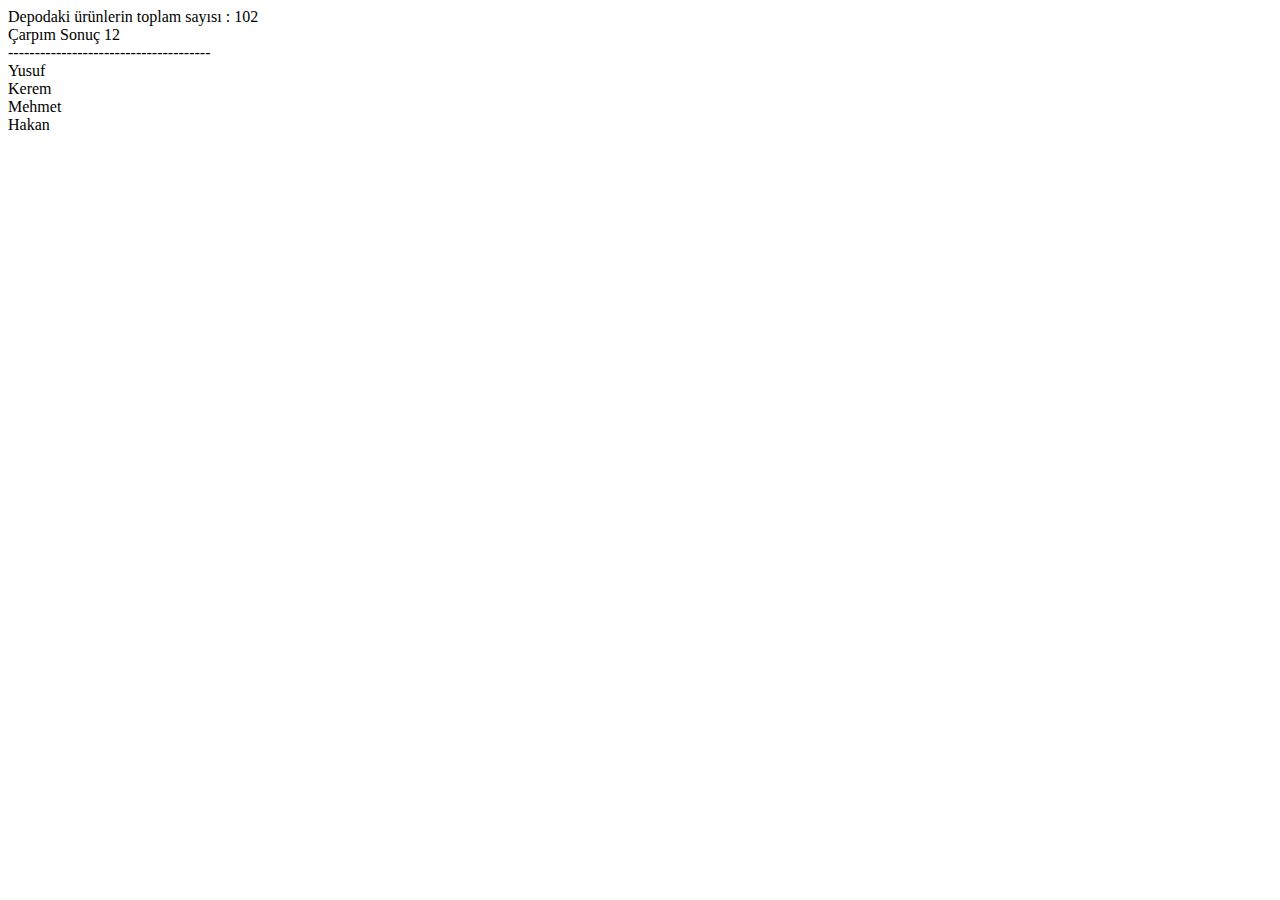
<file: ders-1/index.html>
<!DOCTYPE html>
<html lang="en">
  <head>
    <meta charset="UTF-8" />
    <meta name="viewport" content="width=device-width, initial-scale=1.0" />
    <title>5_uzman_çocuk_js_ders-1</title>
  </head>
  <body>
    <!-- * Js Bağlantı -->
    <script src="./main.js"></script>
  </body>
</html>
</file>
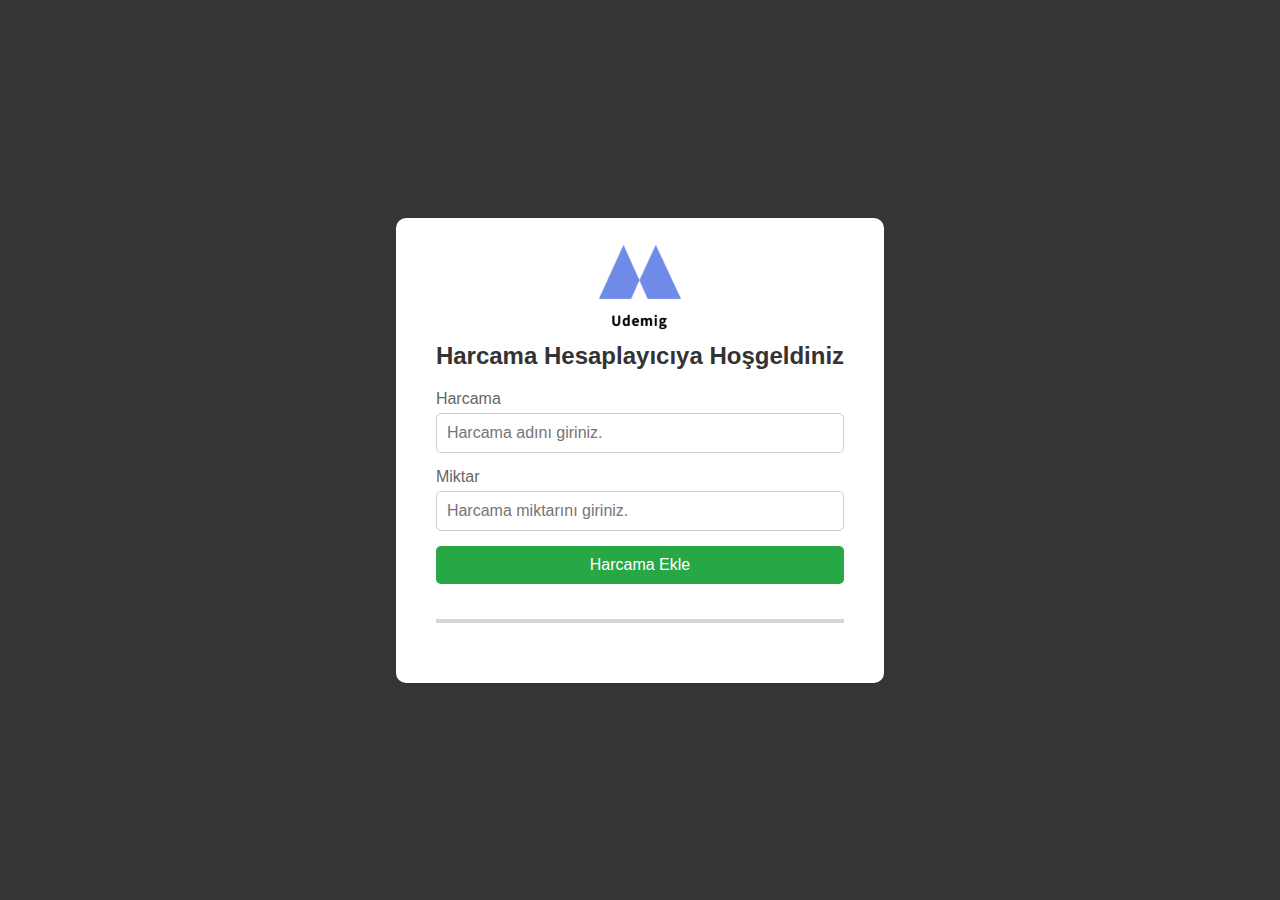
<file: projeler/expense_calculator/index.html>
<!DOCTYPE html>
<html lang="en">
  <head>
    <meta charset="UTF-8" />
    <meta name="viewport" content="width=device-width, initial-scale=1.0" />
    <title>Expense Calculator</title>
    <!-- * Fav icon -->
    <link rel="shortcut icon" href="./images/Udemig.png" type="image/x-icon" />
    <!-- * Css Link -->
    <link rel="stylesheet" href="style.css" />
  </head>
  <body>
    <!-- Container -->
    <div class="container">
      <!-- logo -->
      <div class="logo">
        <img src="./images/Udemig.png" alt="" />
      </div>
      <!-- title -->
      <h1>Harcama Hesaplayıcıya Hoşgeldiniz</h1>
      <!-- form -->
      <form id="expense-form">
        <!-- İnput -->
        <div class="input-container">
          <label for="expense-name">Harcama</label>
          <input
            type="text"
            id="expense-name"
            placeholder="Harcama adını giriniz."
          />
        </div>
        <!-- İnput -->
        <div class="input-container">
          <label for="expense-amount">Miktar</label>
          <input
            type="number"
            id="expense-amount"
            placeholder="Harcama miktarını giriniz."
          />
        </div>
        <button type="submit">Harcama Ekle</button>
      </form>
      <!-- Toplam Harcama -->
      <div class="total-amount-container">
        <span class="total-amount"></span>
      </div>
      <!-- Ayıraç -->
      <div class="line"></div>

      <!-- Harcama Listesi -->
      <div id="expense">
        <!-- <div class="expense-item">
          <h2>Harcama Adı</h2>
          <h3>50TL</h3>
          <img src="./images/trash.png" alt="" />
        </div>
        <div class="expense-item">
          <h2>Harcama Adı</h2>
          <h3>50TL</h3>
          <img src="./images/trash.png" alt="" />
        </div>
        <div class="expense-item">
          <h2>Harcama Adı</h2>
          <h3>50TL</h3>
          <img src="./images/trash.png" alt="" />
        </div> -->
      </div>
    </div>
    <!-- * Js Bağlantı -->
    <script src="./main.js"></script>
  </body>
</html>
</file>
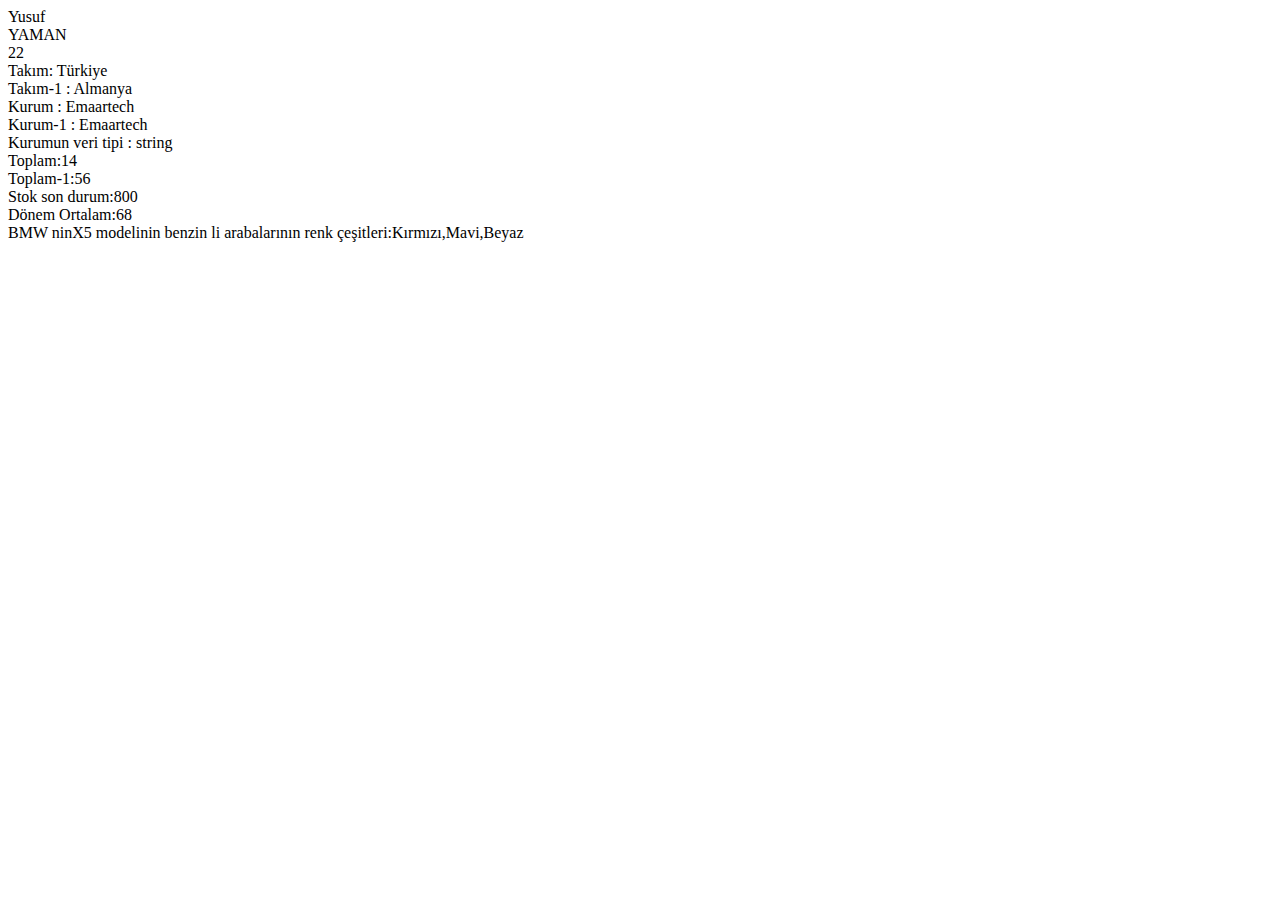
<file: telafi_dersleri/telafi-ders-1/index.html>
<!DOCTYPE html>
<html lang="en">
  <head>
    <meta charset="UTF-8" />
    <meta name="viewport" content="width=device-width, initial-scale=1.0" />
    <title>Telafi-Ders-1</title>
  </head>
  <body>
    <!-- * Js Bağlantı -->
    <script src="./js/main.js"></script>
  </body>
</html>
</file>
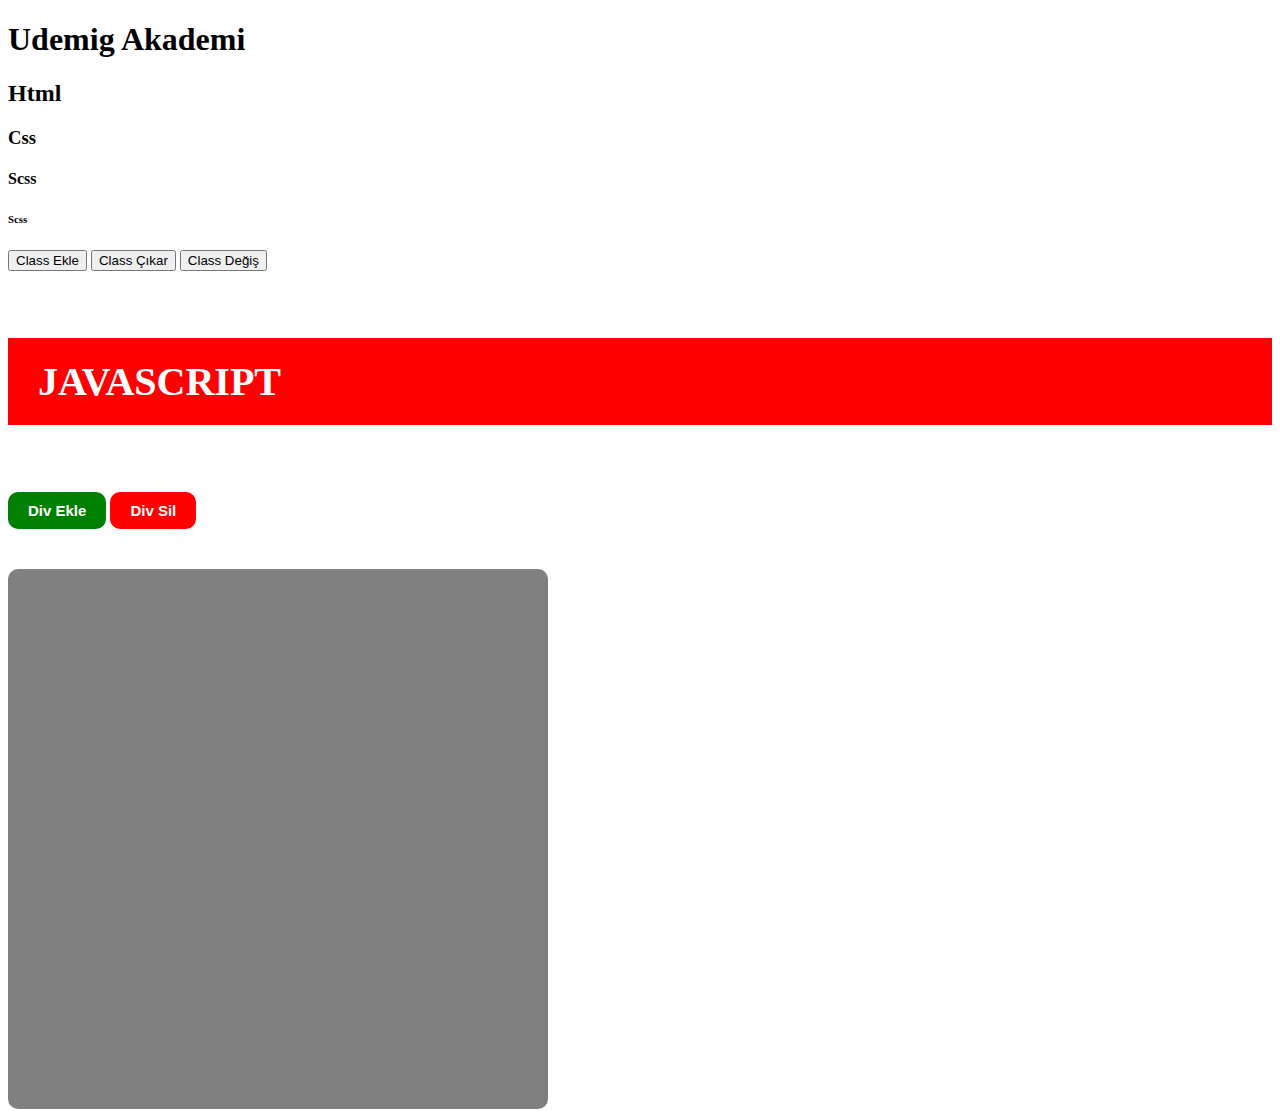
<file: telafi_dersleri/telafi-ders-2/index.html>
<!DOCTYPE html>
<html lang="en">
  <head>
    <meta charset="UTF-8" />
    <meta name="viewport" content="width=device-width, initial-scale=1.0" />
    <title>Document</title>
    <!-- * Css Link -->
    <link rel="stylesheet" href="./style/style.css" />
  </head>
  <body>
    <h1 class="title">Udemig Akademi</h1>
    <h2 id="educations-1">Html</h2>
    <h3 class="educations-2">Css</h3>
    <h4>Scss</h4>
    <h6 class="title-4">Scss</h6>

    <button id="add-btn">Class Ekle</button>
    <button id="remove-btn">Class Çıkar</button>
    <button id="change-btn">Class Değiş</button>

    <h5 id="educations-3">Javascript</h5>

    <button class="add-div-btn">Div Ekle</button>
    <button class="delete-div-btn">Div Sil</button>

    <div class="container"></div>

    <!-- * Js Bağlantı -->
    <script src="./js/main.js" type="module"></script>
  </body>
</html>
</file>
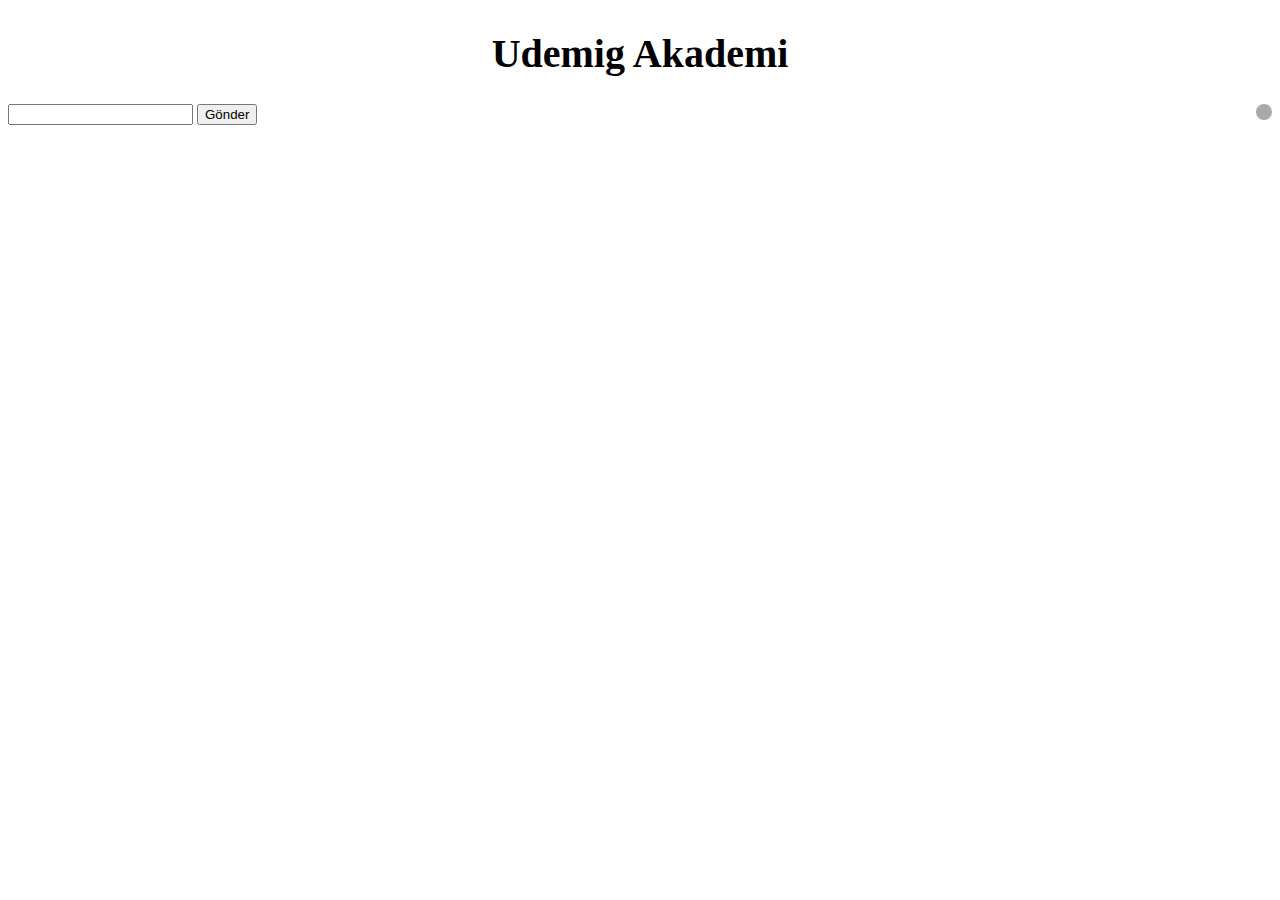
<file: telafi_dersleri/telafi-ders-3/index.html>
<!DOCTYPE html>
<html lang="en">
  <head>
    <meta charset="UTF-8" />
    <meta name="viewport" content="width=device-width, initial-scale=1.0" />
    <title>Document</title>
    <!-- Css Link -->
    <link rel="stylesheet" href="style.css" />
    <!-- Font-awesome -->
    <link
      rel="stylesheet"
      href="https://cdnjs.cloudflare.com/ajax/libs/font-awesome/6.6.0/css/all.min.css"
      integrity="sha512-Kc323vGBEqzTmouAECnVceyQqyqdsSiqLQISBL29aUW4U/M7pSPA/gEUZQqv1cwx4OnYxTxve5UMg5GT6L4JJg=="
      crossorigin="anonymous"
      referrerpolicy="no-referrer"
    />
  </head>
  <body>
    <h1 class="title">Udemig Akademi</h1>
    <button class="change-theme"><i class="fa-solid fa-sun"></i></button>
    <form id="form">
      <input type="text" class="query-input" />
      <button type="submit">Gönder</button>
    </form>
    <!-- Js Bağlantı  -->
    <script src="./main.js"></script>
  </body>
</html>
</file>
<file: telafi_dersleri/telafi-ders-2/style/style.css>
/* educations3.style.backgroundColor = "red";
educations3.style.fontSize = "40px";
educations3.style.padding = "20px 30px";
educations3.style.color = "white";
educations3.style.textTransform = "uppercase"; */
.educations-3 {
  background-color: red;
  font-size: 40px;
  padding: 20px 30px;
  color: white;
  text-transform: uppercase;
}

.add-div-btn {
  background-color: green;
  border: none;
  outline: none;
  padding: 10px 20px;
  font-size: 15px;
  font-weight: bold;
  color: white;
  border-radius: 10px;
}
.delete-div-btn {
  background-color: red;
  border: none;
  outline: none;
  padding: 10px 20px;
  font-size: 15px;
  font-weight: bold;
  color: white;
  border-radius: 10px;
}

.container {
  background-color: gray;
  height: 500px;
  width: 500px;
  margin-top: 40px;
  border-radius: 10px;
  padding: 20px;
  overflow: auto;
}

.newDiv {
  text-align: center;
  font-size: 25px;
  font-weight: bold;
  font-family: Georgia, "Times New Roman", Times, serif;
  color: white;
  margin: 20px 0;
}

.background {
  background-color: black;
  color: white;
}
</file>
<file: telafi_dersleri/telafi-ders-3/style.css>
.title {
  text-align: center;
  margin-top: 30px;
  font-size: 40px;
}
.change-theme {
  border: none;
  outline: none;
  padding: 8px;
  float: right;
  background-color: darkgray;
  border-radius: 10px;
}

.dark-body {
  background-color: black;
  color: white;
  transition: all 1s ease-in-out;
}
</file>
<file: projeler/expense_calculator/style.css>
/* Css Reset */
* {
  margin: 0;
  padding: 0;
  box-sizing: border-box;
}

body {
  font-family: Arial, Helvetica, sans-serif;
  background-color: #363434;
  display: flex;
  justify-content: center;
  align-items: center;
  height: 100vh;
}

/* Container */
.container {
  background-color: #ffffff;
  padding: 20px 40px;
  border-radius: 10px;
}

.container .logo {
  width: 100px;
  margin: 0 auto;
}

.container .logo img {
  width: 100%;
}
.container h1 {
  text-align: center;
  color: #333;
  margin-bottom: 20px;
  font-size: 1.5rem;
}

#expense-form {
  margin-bottom: 15px;
}

#expense-form .input-container {
  margin-bottom: 15px;
}
#expense-form .input-container label {
  display: block;
  margin-bottom: 5px;
  color: #666;
}

#expense-form .input-container input {
  width: 100%;
  padding: 10px;
  border: 1px solid #ccc;
  border-radius: 5px;
  font-size: 1em;
}

#expense-form button {
  width: 100%;
  padding: 10px;
  background-color: #28a745;
  color: #ffffff;
  border: none;
  border-radius: 5px;
  font-size: 1em;
  cursor: pointer;
  transition: all 0.5s;
}
#expense-form button:hover {
  background-color: #218838;
}
.line {
  border: 2px solid #cccc;
}

.total-amount-container {
  padding: 10px;
  text-align: center;
}
#expense {
  margin-top: 20px;
  padding: 10px;
  font-size: 1em;
}

.expense-item {
  background-color: #f9f9f9;
  padding: 15px;
  display: flex;
  align-items: center;
  justify-content: space-between;
  margin-bottom: 10px;
  border: 1px solid #ddd;
  border-radius: 10px;
}
.expense-item img {
  width: 25px;
  height: 25px;
  cursor: pointer;
  transition: all 0.5s;
}
.expense-item img:hover {
  transform: scale(1.2);
}

.expense-item h2 {
  font-size: 1.2rem;
}

.expense-item h3 {
  font-size: 1rem;
}
</file>
